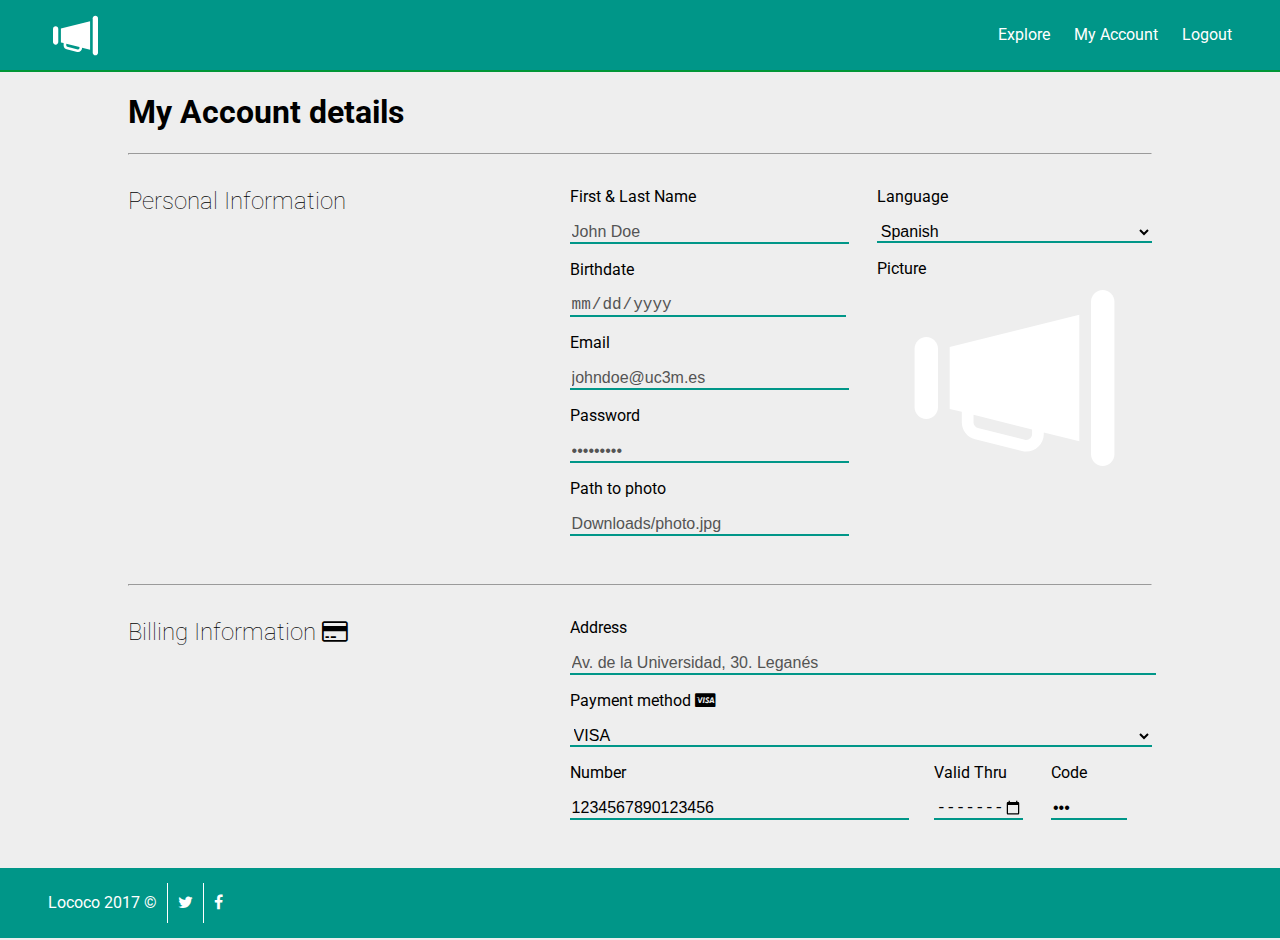
<file: index.html>
<!DOCTYPE html>
<html>

<head>
  <meta charset="utf-8">
  <link rel="stylesheet" href="css/style.css">
  <link rel="stylesheet" href="https://fonts.googleapis.com/css?family=Roboto">
  <link rel="stylesheet" href="https://maxcdn.bootstrapcdn.com/font-awesome/4.7.0/css/font-awesome.min.css">
  <title>My Account - Lococo</title>
</head>

<body>

  <header>
    <nav>
      <a href="#" class="logo"><img src="img/logo.svg" title="Lococo"></a>
      <ul>
        <li><a href="#">Explore</a></li>
        <li><a href="#">My Account</a></li>
        <li><a href="#">Logout</a></li>
      </ul>
    </nav>
  </header>


  <div class="sections-parent">
    <div class="sections-account">
      <h1>My Account details</h1>
      <hr>
      <section id="personal-information-section">
        <header class="size-40">
          <h2>Personal Information</h2>
        </header>
        <div class="size-30">
          <ul>
            <li>First & Last Name<br><input type="text" name="fullname" value="John Doe" disabled></li>
            <li>Birthdate<br><input type="date" name="bday" value="1/1/1970" disabled></li>
            <li>Email<br><input type="email" name="email" value="johndoe@uc3m.es" disabled></li>
            <li>Password<br><input type="password" name="passw" value="1234admin" disabled></li>
            <li>Path to photo<br><input type="text" name="photo-path" value="Downloads/photo.jpg" disabled></li>
          </ul>
        </div>
        <div class="size-30">
          <ul>
            <li>Language<br>
              <select>
  			<option value="spa">Spanish</option>
  			<option value="eng">English</option>
  			<option value="fra">French</option>
  			<option value="ger">German</option>
			</select> </li>
            <li>Picture<br>
              <div class="profile-picture">
                <img src="img/logo.svg" /></div>
            </li>
          </ul>
        </div>
      </section>
      <hr>
      <section id="billing-information-section">
        <header class="size-40">
          <h2>Billing Information  <i class="fa fa-credit-card" aria-hidden="true"></i></h2>
        </header>
        <div class="size-60">
          <ul>
            <li>Address<br><input type="text" name="address" disabled value="Av. de la Universidad, 30. Leganés"></li>
            <li>Payment method <i id="payment-icon" class="fa fa-cc-visa" aria-hidden="true"></i><br><select id="payment-method">
  			<option value="visa">VISA</option>
  			<option value="mastercard">Mastercard</option>
  			<option value="paypal">PayPal</option>
			</select></li>
            <li>
              <ul>
                <li class="size-70">Number<br><input type="text" name="card-number" maxlength="16" value="1234567890123456"></li>
                <li class="size-15">Valid Thru<br><input type="month" name="card-number" maxlength="5" value="05/19"></li>
                <li class="size-15">Code<br><input type="password" name="csv" maxlength="3" value="123"></li>
              </ul>
            </li>
          </ul>
        </div>
      </section>
    </div>
  </div>
  <footer>
    <ul>
      <li><a href="#">Lococo 2017 ©</a></li>
      <div class="divider"></div>
      <li><a href="#"><i class="fa fa-twitter" aria-hidden="true"></i></a></li>
      <div class="divider"></div>
      <li><a href="#"><i class="fa fa-facebook" aria-hidden="true"></i></a></li>
    </ul>
  </footer>
</body>

</html>
</file>
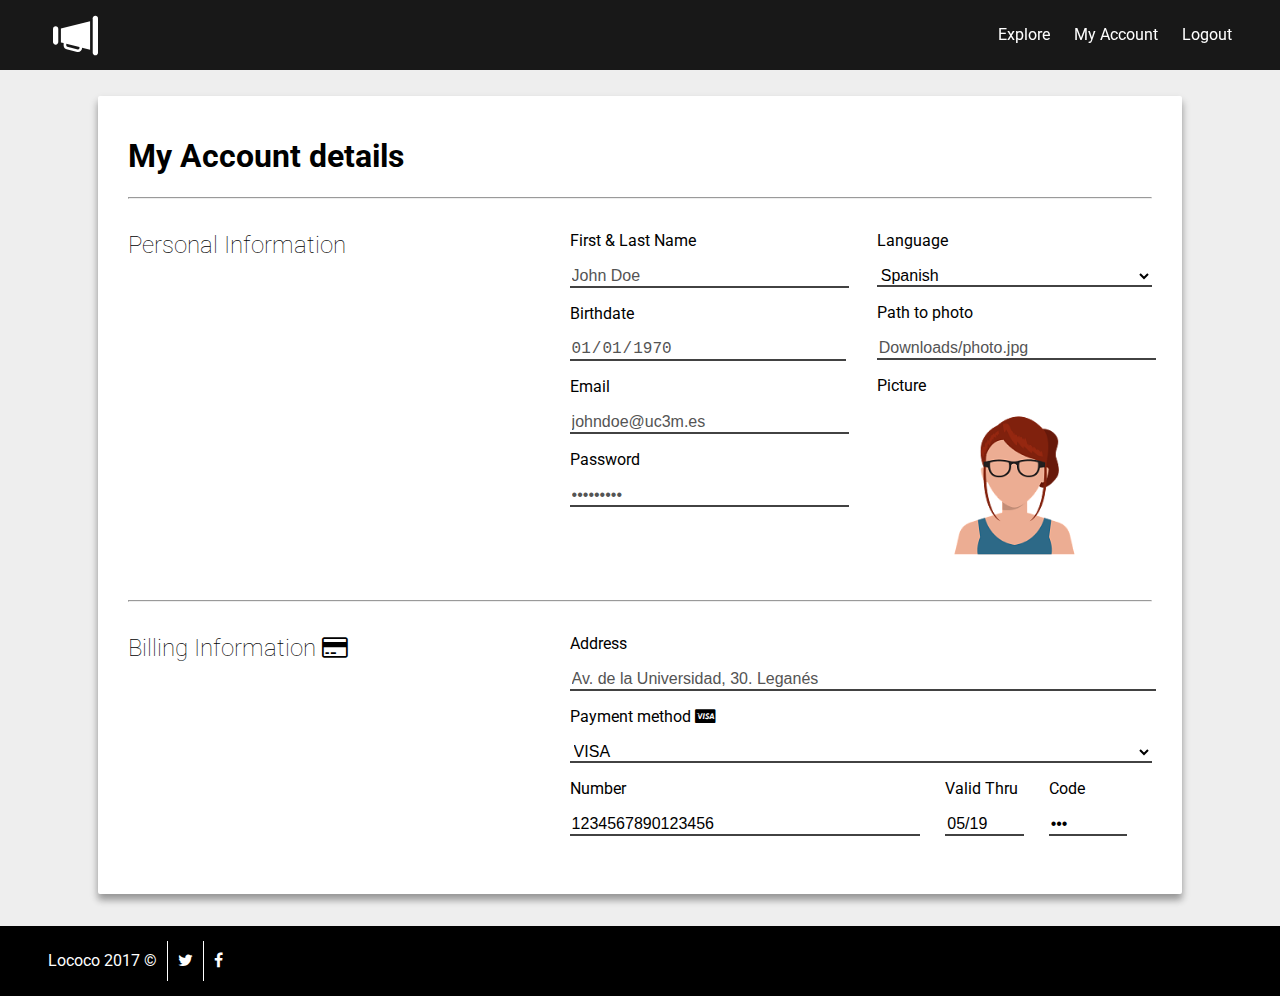
<file: Ex1/index.html>
<!DOCTYPE html>
<html lang="en-US" style="height: 100%">

<head>
    <title>My Account - Lococo</title>
    <meta name="author" content="Guillermo Escobero, Raul Olmedo">
    <meta charset="utf-8">
    <link rel="stylesheet" href="style/style.css">
    <!--Import Roboto font from GoogleFonts -->
    <link rel="stylesheet" href="https://fonts.googleapis.com/css?family=Roboto">
    <!--Import icons from FontAwesome -->
    <link rel="stylesheet" href="https://maxcdn.bootstrapcdn.com/font-awesome/4.7.0/css/font-awesome.min.css">
</head>

<body>

<header>
    <!--Navigation bar -->
    <nav>
        <!--Logo of the app -->
        <a href="#" class="logo"><img src="images/logo.svg" alt="Lococo">
        </a>
        <ul>
            <!--Create a list of links -->
            <li><a href="#">Explore</a>
            </li>
            <li><a href="#">My Account</a>
            </li>
            <li><a href="#">Logout</a>
            </li>
        </ul>
    </nav>
</header>

<main>
    <!--Container of both personal information and billing sections -->
    <div class="sections-container">
        <h1>My Account details</h1>
        <hr>
        <!--Subsection showing the personal information -->
        <section id="personal-information-section">
            <!--Header with the title of the section-->
            <header class="size-40">
                <h2>Personal Information</h2>
            </header>
            <!--Div with the information itself -->
            <div class="size-30">
                <ul>
                    <!--All fields are disabled, since it is supposed to contain previous information that may or may not be changed -->
                    <li>First &#38; Last Name
                        <br>
                        <input type="text" name="fullname" value="John Doe" disabled>
                    </li>
                    <li>Birthdate
                        <br>
                        <input type="date" name="bday" value="1970-01-01" disabled>
                    </li>
                    <li>Email
                        <br>
                        <input type="email" name="email" value="johndoe@uc3m.es" disabled>
                    </li>
                    <li>Password
                        <br>
                        <input type="password" name="passw" value="1234admin" disabled>
                    </li>
                </ul>
            </div><!-- >
          This comment is mandatory to make inline-blocks to be in the same line, without it,
          in the tablet version both subsections would not display one after the other
          -->
            <div class="size-30">
                <!--List with the rest of the personal information -->
                <ul>
                    <li>Language
                        <br>
                        <!--Selector for language -->
                        <select>
                            <option value="spa">Spanish</option>
                            <option value="eng">English</option>
                            <option value="fra">French</option>
                            <option value="ger">German</option>
                        </select>
                    </li>
                    <li>Path to photo
                        <br>
                        <input type="text" name="photo-path" value="Downloads/photo.jpg" disabled>
                    </li>
                    <li>Picture
                        <br>
                        <div class="profile-picture">
                            <img alt="profile-photo" src="images/idphoto.png"/>
                        </div>
                    </li>
                </ul>
            </div>
        </section>
        <!--Horizontal line separator -->
        <hr>
        <!--Subsection showing the billing information-->
        <section id="billing-information-section">
            <header class="size-40">
                <!--The class fa fa-credit-card is required to use one of the icons imported into the html from FontAwesome -->
                <h2>Billing Information&nbsp;<i class="fa fa-credit-card" aria-hidden="true"></i></h2>
            </header>
            <div class="size-60">
                <ul>
                    <li>Address
                        <br>
                        <input type="text" name="address" disabled value="Av. de la Universidad, 30. Leganés">
                    </li>
                    <!--Using FontAwesome icons once again -->
                    <li>Payment method&nbsp;<i class="fa fa-cc-visa" aria-hidden="true"></i>
                        <br>
                        <select id="payment-method">
                            <option value="visa">VISA</option>
                            <option value="mastercard">Mastercard</option>
                            <option value="paypal">PayPal</option>
                        </select>
                    </li>
                    <!--List containing the rest of the information created -->
                    <li>
                        <ul>
                            <li class="size-70">Number
                                <br>
                                <input type="text" name="card-number" maxlength="16" value="1234567890123456">
                            </li>
                            <li class="size-15">Valid Thru
                                <br>
                                <input type="text" name="card-valid" maxlength="5" value="05/19">
                            </li>
                            <li class="size-15">Code
                                <br>
                                <input type="password" name="csv" maxlength="3" value="123">
                            </li>
                        </ul>
                    </li>
                </ul>
            </div>
        </section>
    </div>
</main>
<!--Footer section of the web created -->
<footer>
    <ul>
        <li><a href="#">Lococo 2017 ©</a>
        </li>
        <!--Vertical divider (see .divider class in the .css) -->
        <li class="divider"></li>
        <li><a href="#"><i class="fa fa-twitter" aria-hidden="true"></i></a>
        </li>
        <li class="divider"></li>
        <li><a href="#"><i class="fa fa-facebook" aria-hidden="true"></i></a>
        </li>
    </ul>
</footer>
</body>

</html>
</file>
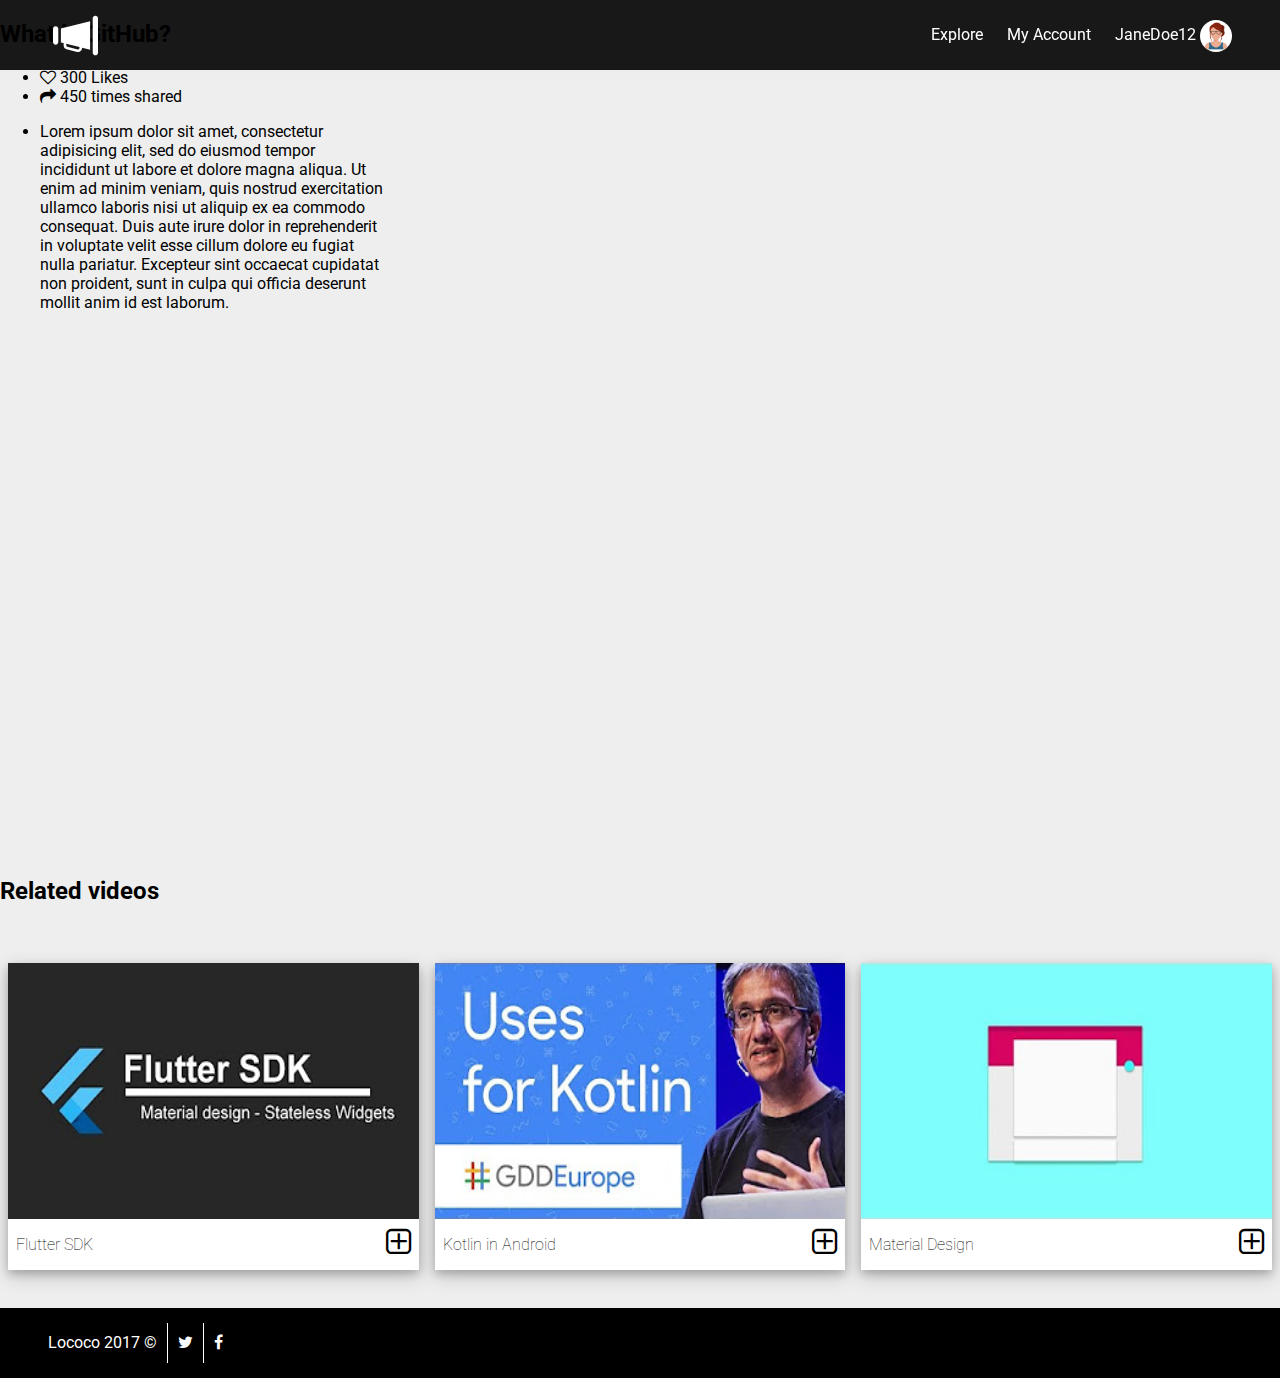
<file: Ex2/index.html>
<!DOCTYPE html>
<html lang="en-US" style="height: 100%">

<head>
    <title>Explore - Lococo</title>
    <meta name="author" content="Guillermo Escobero, Raul Olmedo">
    <meta charset="utf-8">
    <link rel="stylesheet" href="style/style.css">
    <!--Import Roboto font from GoogleFonts -->
    <link rel="stylesheet" href="https://fonts.googleapis.com/css?family=Roboto">
    <!--Import icons from FontAwesome -->
    <link rel="stylesheet" href="https://maxcdn.bootstrapcdn.com/font-awesome/4.7.0/css/font-awesome.min.css">
</head>

<body>

    <header>
        <!--Navigation bar -->
        <nav>
            <!--Logo of the app -->
            <a href="#" class="logo"><img src="images/logo.svg" alt="Lococo">
            </a>
            <ul>
                <!--Create a list of links -->
                <li><a href="#">Explore</a>
                </li>
                <li><a href="#">My Account</a>
                </li>
                <li><a href="#">JaneDoe12&nbsp;<img class="circle photo-id-nav" src="images/idphoto.png" alt="profile-picture"></a>
                </li>
            </ul>
        </nav>
    </header>


    <main>
        <!--Container with video-suggestions and main-player sections-->
        <div class="sections-container">
            <!--Section showing the main video along with some text -->
            <section id="video-player-section">
                <aside class="size-30">
                    <h2>What is GitHub?</h2>
                    <ul>
                        <!--Icons from FontAwesome -->
                        <li><i class="fa fa-heart-o" aria-hidden="true"></i> 300 Likes </li>
                        <li><i class="fa fa-share" aria-hidden="true"></i> 450 times shared</li>
                        <li>
                            <p>Lorem ipsum dolor sit amet, consectetur adipisicing elit, sed do eiusmod tempor incididunt ut labore et dolore magna aliqua. Ut enim ad minim veniam, quis nostrud exercitation ullamco laboris nisi ut aliquip ex ea commodo consequat. Duis aute irure dolor in reprehenderit in voluptate velit esse cillum dolore eu fugiat nulla pariatur. Excepteur sint occaecat cupidatat non proident, sunt in culpa qui officia deserunt mollit anim id est laborum.</p>
                        </li>
                    </ul>
                </aside>
                <div class="size-70">
                    <!--Container for the iframe -->
                    <div class="video-player">
                        <!--Video inserted form youtube -->
                        <iframe src="https://www.youtube.com/embed/w3jLJU7DT5E" allowfullscreen></iframe>
                    </div>
                </div>
            </section>
            <!--Section showing suggested videos at the bottom of the page -->
            <section id="video-suggestions-section">
                <header>
                    <h2>Related videos</h2>
                </header>
                <!--Main container with the three suggestion cards -->
                <div class="suggestions">
                    <!--Card 1 -->
                    <div class="size-33 video-suggested-card">
                        <!--Section with the photo of the video -->
                        <div class="video-suggested-img-wrapper">
                            <img src="images/hqdefault.jpg" alt="Flutter SDK">
                        </div>
                        <!--Section with the title of the video -->
                        <h2>Flutter SDK <i class="fa fa-plus-square-o" aria-hidden="true"></i></h2>
                    </div>
                    <!--Card 2 -->
                    <div class="size-33 video-suggested-card">
                        <div class="video-suggested-img-wrapper">
                            <img src="images/hqdefault-2.jpg" alt="Kotlin in Android">
                        </div>
                        <h2>Kotlin in Android <i class="fa fa-plus-square-o" aria-hidden="true"></i></h2>
                    </div>
                    <!--Card 3 -->
                    <div class="size-33 video-suggested-card">
                        <div class="video-suggested-img-wrapper">
                            <img src="images/hqdefault-3.jpg" alt="Material Design">
                        </div>
                        <h2>Material Design <i class="fa fa-plus-square-o" aria-hidden="true"></i></h2>
                    </div>
                </div>
            </section>
        </div>
    </main>
    <!--Footer section of the web created -->
    <footer>
        <ul>
            <li><a href="../Ex1/index.html">Lococo 2017 ©</a>
            </li>
            <!--Vertical divider (see .divider class in the .css) -->
            <li class="divider"></li>
            <li><a href="#"><i class="fa fa-twitter" aria-hidden="true"></i></a>
            </li>
            <li class="divider"></li>
            <li><a href="#"><i class="fa fa-facebook" aria-hidden="true"></i></a>
            </li>
        </ul>
    </footer>
</body>

</html>
</file>
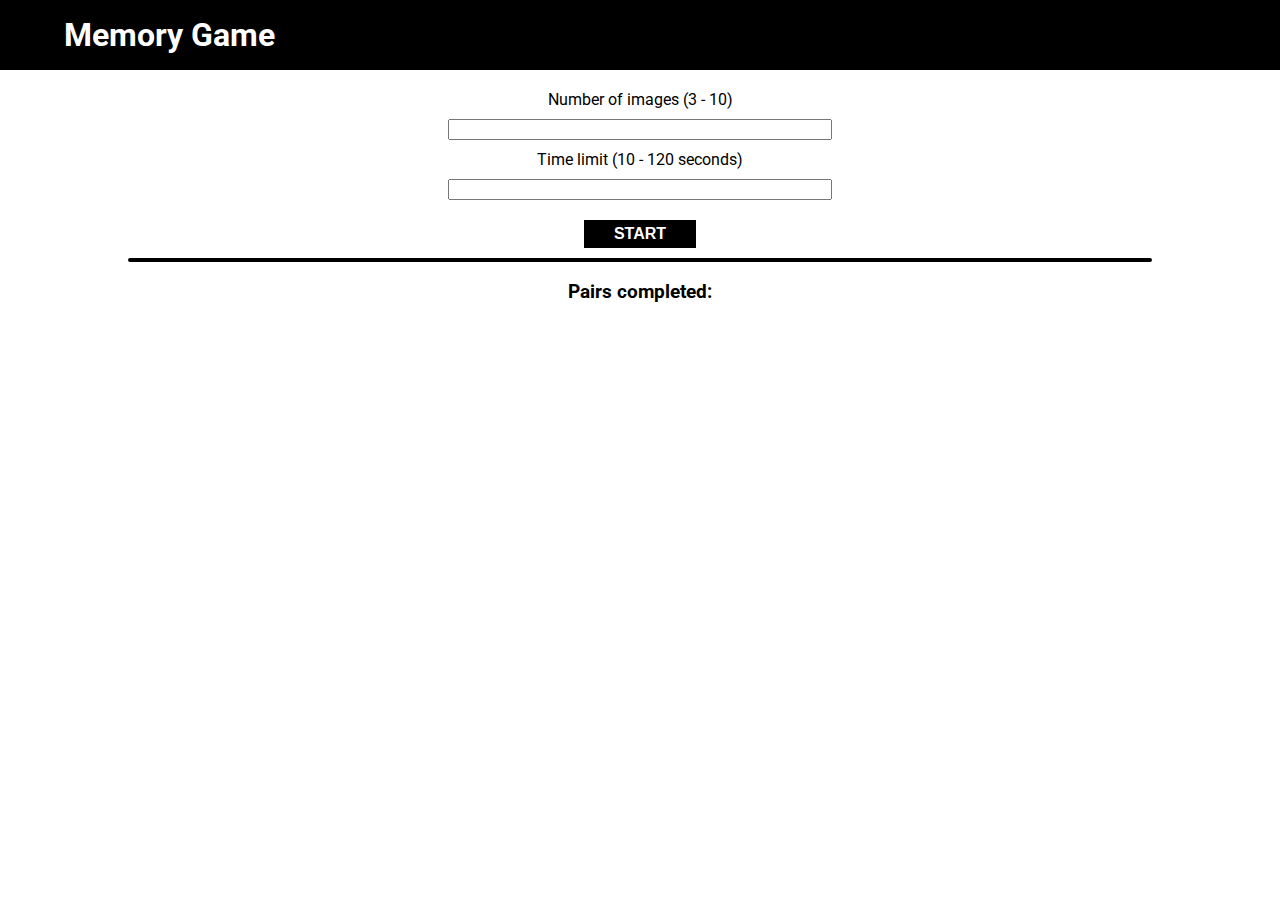
<file: Ex3/index.html>
<!DOCTYPE html>
<html>
<head>
    <meta charset="utf-8">
    <link rel="stylesheet" href="style/style.css">
    <link href="https://maxcdn.bootstrapcdn.com/font-awesome/4.7.0/css/font-awesome.min.css" rel="stylesheet"
          integrity="sha384-wvfXpqpZZVQGK6TAh5PVlGOfQNHSoD2xbE+QkPxCAFlNEevoEH3Sl0sibVcOQVnN" crossorigin="anonymous">
    <link rel="stylesheet" href="https://fonts.googleapis.com/css?family=Roboto">
    <title>Memory Game - Lococo</title>
</head>
<body>
  <header>
    <h1>Memory Game</h1>
  </header>
<div>
    <form>
        Number of images (3 - 10)
        <br>
        <input id="images-number" type="number" name="size" min="3" max="10"/>
        Time limit (10 - 120 seconds)
        <br>
        <input id="time-limit" type="number" name="timeLimit" min="10" max="120">
        <button type="button" class="start btn-main" onclick="startGame()" name="button">START</button>
    </form>
    <p id="countdown"></p>
    <h3>Pairs completed: <span id="pairs-completed"></span></h3>
</div>
<main>
    <div id="board"></div>
</main>
<script src="https://ajax.googleapis.com/ajax/libs/jquery/3.2.1/jquery.min.js"></script>
<script src="js/memogame.js"></script>
</body>
</html>
</file>
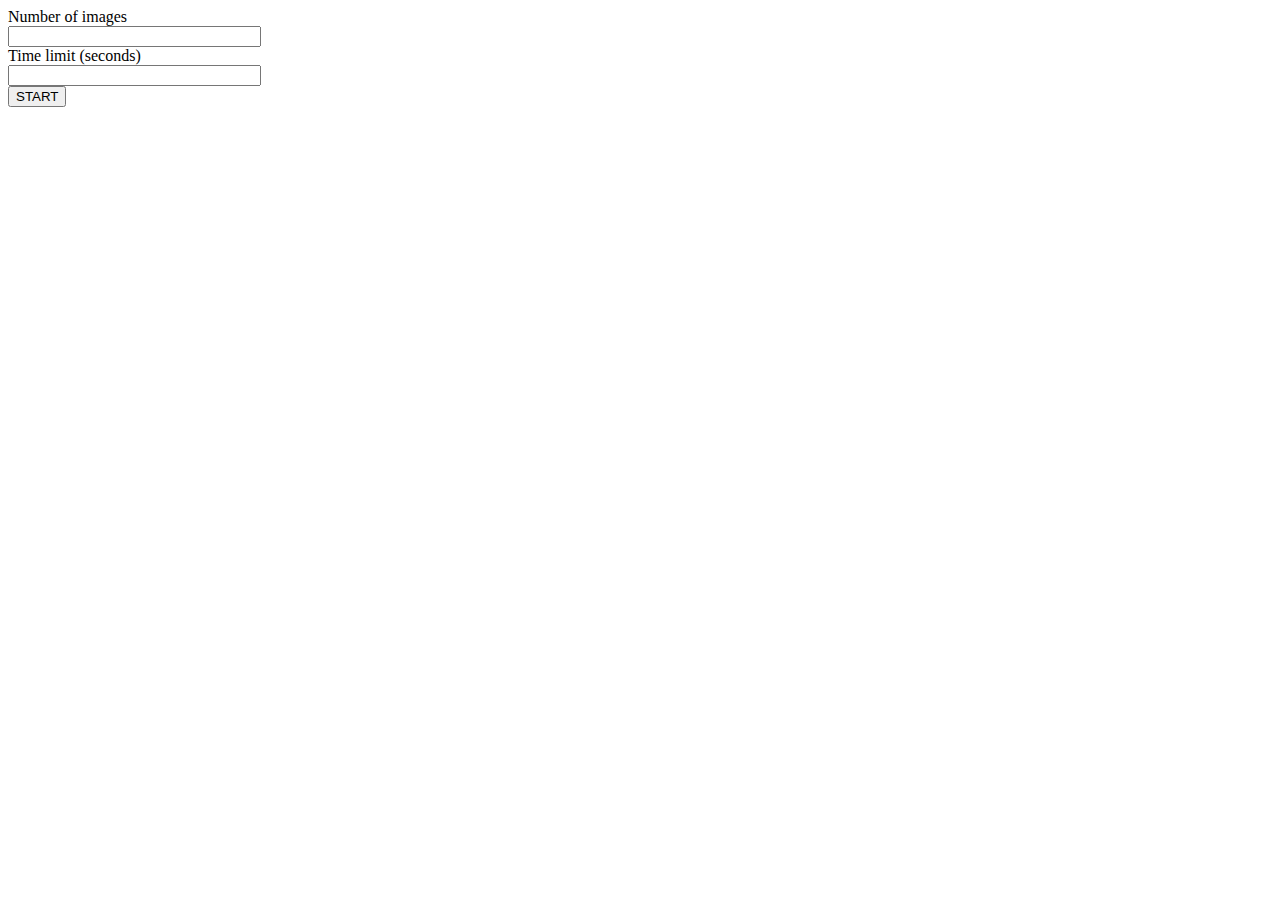
<file: Ex6/index.html>
<!DOCTYPE html>
<html>
<head>
    <meta charset="utf-8">
    <link rel="stylesheet" href="style/style.css">
    <link href="https://maxcdn.bootstrapcdn.com/font-awesome/4.7.0/css/font-awesome.min.css" rel="stylesheet"
          integrity="sha384-wvfXpqpZZVQGK6TAh5PVlGOfQNHSoD2xbE+QkPxCAFlNEevoEH3Sl0sibVcOQVnN" crossorigin="anonymous">
    <title>Memory Game - Lococo</title>
</head>
<body>
<div>
    <form>
        Number of images
        <br>
        <input id="images-number" type="number" name="size" min="3" max="10"/>
        Time limit (seconds)
        <br>
        <input id="time-limit" type="number" name="timeLimit" min="10" max="120">
        <button type="button" class="start" onclick="startGame()" name="button">START</button>
    </form>
    <p id="countdown"></p>
</div>
<main>
    <div id="board"></div>
</main>
<div>
    <h3 id="pairs-completed"></h3>
</div>
<script src="https://ajax.googleapis.com/ajax/libs/jquery/3.2.1/jquery.min.js"></script>
<script src="js/memogame.js"></script>
</body>
</html>
</file>
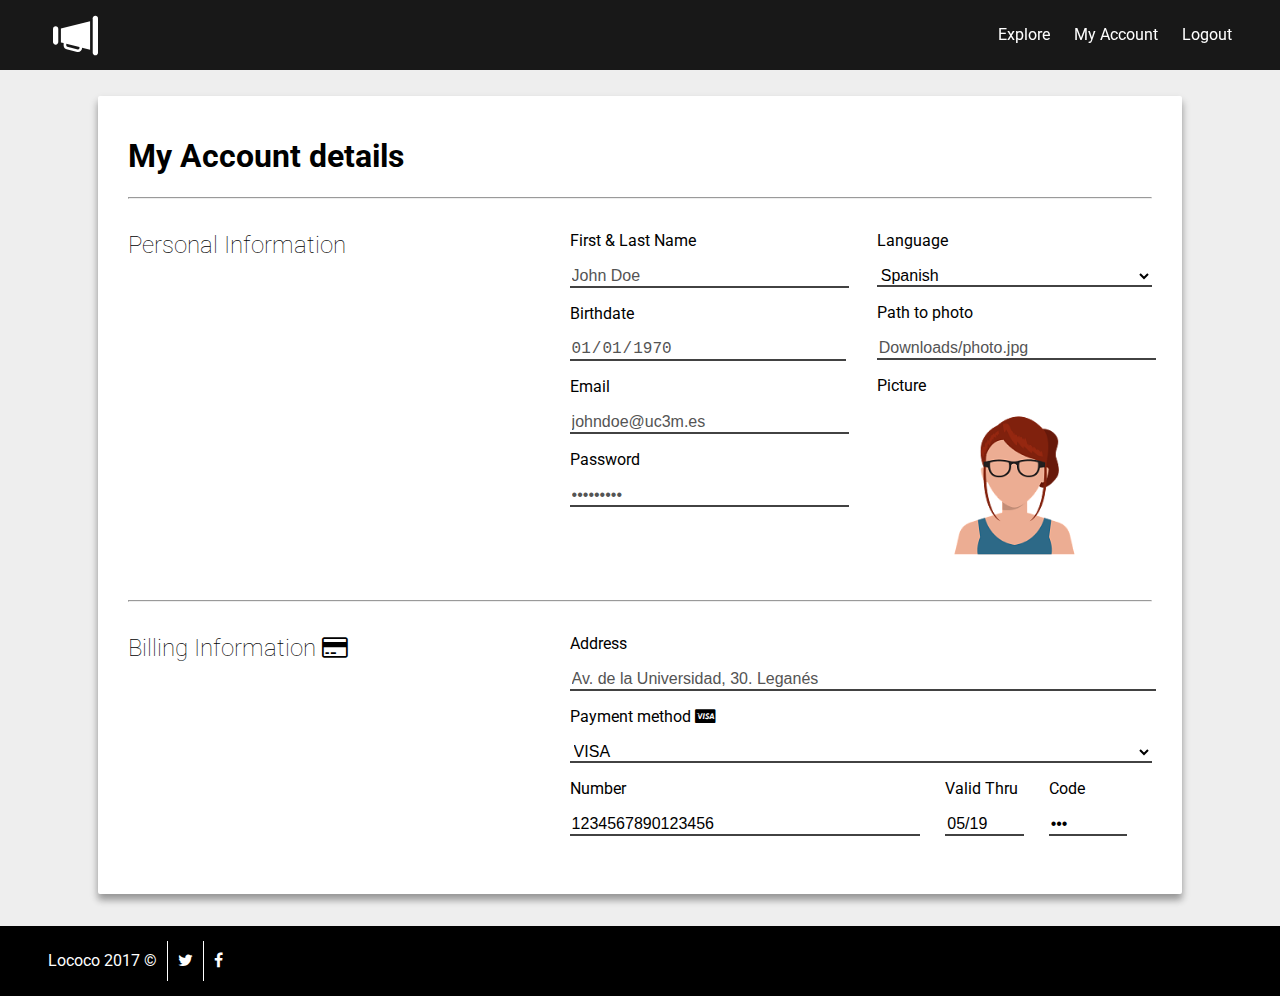
<file: firstAssignment/Ex3/index.html>
<!DOCTYPE html>
<html lang="en-US" style="height: 100%">

<head>
    <title>My Account - Lococo</title>
    <meta name="author" content="Guillermo Escobero, Raul Olmedo">
    <meta charset="utf-8">
    <!--Added the meta tag viewport to allow smaller devices to show correctly the web page -->
    <meta name="viewport" content="width=device-width, initial-scale=1.0">
    <link rel="stylesheet" href="style/style.css">
    <!--Import Roboto font from GoogleFonts -->
    <link rel="stylesheet" href="https://fonts.googleapis.com/css?family=Roboto">
    <!--Import icons from FontAwesome -->
    <link rel="stylesheet" href="https://maxcdn.bootstrapcdn.com/font-awesome/4.7.0/css/font-awesome.min.css">
</head>

<body>

    <header>
        <!--Navigation bar -->
        <nav>
            <!--Logo of the app -->
            <a href="#" class="logo"><img src="images/logo.svg" alt="Lococo">
            </a>
            <ul>
                <!--Create a list of links -->
                <li><a href="#">Explore</a>
                </li>
                <li><a href="#">My Account</a>
                </li>
                <li><a href="#">Logout</a>
                </li>
            </ul>
        </nav>
    </header>

    <main>
        <!--Container of both personal information and billing sections -->
        <div class="sections-container">
            <h1>My Account details</h1>
            <hr>
            <!--Subsection showing the personal information -->
            <section id="personal-information-section">
                <!--Header with the title of the section-->
                <header class="size-40">
                    <h2>Personal Information</h2>
                </header>
                <!--Div with the information itself -->
                <div class="size-30">
                    <ul>
                        <!--All fields are disabled, since it is supposed to contain previous information that may or may not be changed -->
                        <li>First &#38; Last Name
                            <br>
                            <input type="text" name="fullname" value="John Doe" disabled>
                        </li>
                        <li>Birthdate
                            <br>
                            <input type="date" name="bday" value="1970-01-01" disabled>
                        </li>
                        <li>Email
                            <br>
                            <input type="email" name="email" value="johndoe@uc3m.es" disabled>
                        </li>
                        <li>Password
                            <br>
                            <input type="password" name="passw" value="1234admin" disabled>
                        </li>
                    </ul>
                </div><!--
                This comment is mandatory to make inline-blocks to be in the same line, without it, in the tablet version both subsections would not display one after the other
          --><div class="size-30">
                    <!--List with the rest of the personal information -->
                    <ul>
                        <li>Language
                            <br>
                            <!--Selector for language -->
                            <select>
                                <option value="spa">Spanish</option>
                                <option value="eng">English</option>
                                <option value="fra">French</option>
                                <option value="ger">German</option>
                            </select>
                        </li>
                        <li>Path to photo
                            <br>
                            <input type="text" name="photo-path" value="Downloads/photo.jpg" disabled>
                        </li>
                        <li>Picture
                            <br>
                            <div class="profile-picture">
                                <img alt="profile-photo" src="images/idphoto.png" />
                            </div>
                        </li>
                    </ul>
                </div>
            </section>
            <!--Horizontal line separator -->
            <hr>
            <!--Subsection showing the billing information-->
            <section id="billing-information-section">
                <header class="size-40">
                    <!--The class fa fa-credit-card is required to use one of the icons imported into the html from FontAwesome -->
                    <h2>Billing Information  <i class="fa fa-credit-card" aria-hidden="true"></i></h2>
                </header>
                <div class="size-60">
                    <ul>
                        <li>Address
                            <br>
                            <input type="text" name="address" disabled value="Av. de la Universidad, 30. Leganés">
                        </li>
                        <!--Using FontAwesome icons once again -->
                        <li>Payment method <i class="fa fa-cc-visa" aria-hidden="true"></i>
                            <br>
                            <select id="payment-method">
                                <!--Selector created -->
                                <option value="visa">VISA</option>
                                <option value="mastercard">Mastercard</option>
                                <option value="paypal">PayPal</option>
                            </select>
                        </li>
                        <!--List containing the rest of the information created -->
                        <li>
                            <ul>
                                <li class="size-70">Number
                                    <br>
                                    <input type="text" name="card-number" maxlength="16" value="1234567890123456">
                                </li>
                                <li class="size-15">Valid Thru
                                    <br>
                                    <input type="text" name="card-valid" maxlength="5" value="05/19">
                                </li>
                                <li class="size-15">Code
                                    <br>
                                    <input type="password" name="csv" maxlength="3" value="123">
                                </li>
                            </ul>
                        </li>
                    </ul>
                </div>
            </section>
        </div>
    </main>
    <!--Footer section of the web created -->
    <footer>
        <ul>
            <li><a href="#">Lococo 2017 ©</a>
            </li>
            <!--Vertical divider (see .divider class in the .css) -->
            <li class="divider"></li>
            <li><a href="#"><i class="fa fa-twitter" aria-hidden="true"></i></a>
            </li>
            <li class="divider"></li>
            <li><a href="#"><i class="fa fa-facebook" aria-hidden="true"></i></a>
            </li>
        </ul>
    </footer>
</body>

</html>
</file>
<file: css/style.css>
body {
  margin: 0 auto;
  font-family: 'Roboto', Helvetica, Arial, sans-serif;
  background-color: #EEEEEE;
}

header nav ul, .sections-account ul, footer ul {
  list-style-type: none;
  padding-left: 0;
  margin: 0 auto;
}

header nav li {
  display: inline-block;
  padding: 0 10px;
}

header nav ul {
  float: right;
  line-height: 70px;
  margin-right: 3%;
}

header nav a {
  color: #FFFFFF;
  text-decoration: none;
  display: block;
}

header nav li:hover {
  background-color: rgb(45, 159, 73);
}

header nav {
  background-color: #009688;
  display: block;
  height: 70px;
  border-bottom: 2px solid #009636;
}

footer {
  height: 70px;
  background-color: #009688;
  padding-right: 3%;
  padding-left: 3%;
}

footer ul {
  display: inline-flex;
  float: left;
  line-height: 70px;
}

footer ul li {
  display: inline-block;
  margin-left: 10px;
}

footer ul li:hover {
  background-color: rgb(45, 159, 73);
}

footer ul a {
  color: #FFFFFF;
  text-decoration: none;
  display: block;
}

.logo {
  display: inline-block;
  line-height: 70px;
  margin-left: 3%;
}

header nav img {
  width: 75px;
  height: 45px;
  vertical-align: middle;
}

.profile-picture {
  height: 200px;
  width: 100%;
}

.profile-picture img {
  height: 100%;
  width: 100%;
  vertical-align: middle;
}

.sections-parent {
  margin: 20px 30px 0;
}

.sections-account {
  width: 95%;
  max-width: 1024px;
  margin: 0 auto;
}

.sections-account header h2 {
  font-weight: 100;
}

.divider {
  border-left: 1px solid #FFFFFF;
  height: 40px;
  align-self: center;
  margin-left: 10px;
}

#personal-information-section, #billing-information-section {
  display: flex;
  width: 100%;
  margin-top: 2em;
  margin-bottom: 2em;
}

#personal-information-section h2, #billing-information-section h2 {
  margin: 0 auto;
}

#personal-information-section input, #billing-information-section input, #personal-information-section select, #billing-information-section select {
  width: 100%;
  margin-top: 1em;
  margin-bottom: 1em;
  border: none;
  border-bottom: 2px solid #009688;
  background-color: transparent;
  font-size: 16px;
  outline: none;
}

#personal-information-section ul, #billing-information-section ul {
  padding-left: 2em;
}

#billing-information-section ul>li>ul {
  display: flex;
  padding: 0;
}

#billing-information-section ul>li>ul>li {
  margin-right: 5%;
}

.size-15 {
  width: 15%;
}

.size-30 {
  width: 30%;
}

.size-40 {
  width: 40%;
}

.size-60 {
  width: 60%;
}

.size-70 {
  width: 70%;
}
</file>
<file: Ex2/style/style.css>
body {
  margin: 0 auto;
  font-family: 'Roboto', Helvetica, Arial, sans-serif;
  background: #EEEEEE;
}

#video-player-info li {
  padding: 10px 0px;
  text-align: justify;
  font-size: 20px;
}

#video-player-info h2 {
  padding-bottom: 10px;
}

#video-player-info {
  margin-right: 2em;
}

#video-player-info p{
  font-size: 15px;
}

header nav ul, .sections-main ul, footer ul {
  list-style-type: none;
  padding-left: 0;
  margin: 0 auto;
}

header nav li {
  display: inline-block;
  padding: 0 10px;
}

header nav ul {
  float: right;
  line-height: 70px;
  margin-right: 3%;
}

header nav a {
  color: #FFFFFF;
  text-decoration: none;
  display: inline-block;
}

header nav li:hover, footer ul li:hover {
  background-color: #424242;
}

header nav {
  background-color: rgba(0, 0, 0, 0.9);
  height: 70px;
  position: fixed;
  width: 100%;
  top: 0;
  z-index: 1;
}

footer {
  height: 70px;
  background-color: rgb(0, 0, 0);
  padding-right: 3%;
  padding-left: 3%;
}

footer ul {
  display: inline-flex;
  float: left;
  line-height: 70px;
}

footer ul li {
  display: inline-block;
  padding: 0 10px;
}

footer ul a {
  color: #FFFFFF;
  text-decoration: none;
  display: block;
}

.logo {
  display: inline-block;
  line-height: 70px;
  margin-left: 3%;
}

header nav img {
  width: 75px;
  height: 45px;
  vertical-align: middle;
}

.main {
  margin: 6em 0 2em 0;
}

.sections-main {
  width: 95%;
  max-width: 1024px;
  margin: 0 auto;
}

.sections-main header h2 {
  font-weight: 100;
}

.divider {
  border-left: 1px solid #FFFFFF;
  height: 40px;
  align-self: center;
  padding: 0;
}

#video-player-main {
  display: flex;
  width: 100%;
  margin-top: 2em;
  margin-bottom: 3em;
}

.video-player {
  position: relative;
  padding-bottom: 56.25%;
  padding-top: 25px;
  height: 0;
}

.video-player iframe {
  width: 100%;
  height: 100%;
  position: absolute;
  top: 0;
  left: 0;
  border: none;
}

#video-player-main h2 {
  margin: 0 auto;
}

#video-suggestions {
  margin-bottom: 2em;
}

.suggestions {
  display: flex;
  padding: 30px 0 30px 0;
}

.video-suggested-card {
  background-color: #FFFFFF;
  margin: .5em .5em;
  box-shadow: 0 4px 8px 0 rgba(0, 0, 0, 0.2), 0 6px 20px 0 rgba(0, 0, 0, 0.19);
  border-radius: 2px;
}

.video-suggested-img-wrapper {
  position: relative;
  padding-bottom: 56.25%;
  padding-top: 25px;
  height: 0;
  background-color: inherit;
}

.video-suggested-card img {
  width: 100%;
  height: 100%;
  position: absolute;
  top: 0;
  left: 0;
}

.video-suggested-card h2 {
  font-size: 16px;
  font-weight: 100;
  padding: 1em .5em;
  margin: 0;
  background-color: #FFFFFF;
}

.video-suggested-card i {
  font-size: 2em;
  line-height: 16px;
  font-weight: 50;
  vertical-align: middle;
  float: right;
}

.circle {
  border-radius: 50%;
  width: 2em;
  height: 2em;
}

#user-name{
  padding-right: 20px;
}

.photo-id-nav {
  background-color: #FFF;
}

.size-15 {
  width: 15%;
}

.size-30 {
  width: 30%;
}

.size-33 {
  width: 33.3%;
}

.size-40 {
  width: 40%;
}

.size-60 {
  width: 60%;
}

.size-70 {
  width: 70%;
}

.larger-font {
  font-size: 5;
  font-weight: 300;
}
</file>
<file: Ex3/style/style.css>
* {
    box-sizing: border-box;
}

html, body {
  font-family: Roboto, sans-serif;
}

h1, body {
  padding: 0;
  margin: 0;
}

h3 {
  text-align: center;
}

header {
  background-color: #000;
  color: white;
  height: 70px;
  margin: 0;
  width: 100%;
  padding-left: 5%;
  margin-bottom: 20px;
}

header h1 {
  line-height: 70px;
}

#board {
    perspective: 800px;
    margin: 0 auto;
}

/* This is the style for each card */
.card {
    display: inline-block;
    width: 100px;
    height: 100px;
    margin: 10px;
    transform-style: preserve-3d;
    transition: transform 0.5s;
}

/* This is the front of the card, this is the default state unless flipped */
.front {
    background-color: red;
    border: 6px solid grey;
}

/* This is the back of the card, showing the image and adding a transformation transition when it flips */
.back {
    background-color: white;
    border: 6px solid grey;
    transform: rotateY(180deg);
}

.back i {
    font-size: 100%;
}

/* This class applies when it has been a match, the card remains flipped */
.matched {
    transform: rotateY(180deg);

}

/* On a match the card's border changes its color to green to show the user found a pair  */
.matched .back {
    border: 6px solid green;
}

/* This style applies when the user clicks on the card, showing the front of it -a flip animation has been added */
.selected {
    transform: rotateY(180deg);
}

.card div {
    margin: 0;
    display: block;
    position: absolute;
    width: 100%;
    height: 100%;
    backface-visibility: hidden;
}

.card img {
    width: 100%;
    height: 100%;
}

form {
  margin: 0 auto;
  text-align: center;
}

form input {
  margin: 10px auto;
  width: 30%;
  display: block;
}

main {
  max-width: 1024px;
  width: 90%;
  margin: 0 auto;
}

.btn-main {
  font-size: 1em;
  margin: 10px 0;
  background-color: black;
  color: white;
  font-weight: bold;
  padding: 5px 30px;
  border: 0px;
}

#countdown {
  text-align: center;
  margin: 0 10%;
  font-size: 2em;
  border: 2px solid black;
  border-radius: 10px;

}
</file>
<file: Ex6/style/style.css>
* {
    box-sizing: border-box;
}

#board {
    perspective: 800px;
}

/* This is the style for each card */
.card {
    display: inline-block;
    width: 100px;
    height: 100px;
    margin: 10px;
    transform-style: preserve-3d;
    transition: transform 0.5s;
}

/* This is the front of the card, this is the default state unless flipped */
.front {
    background-color: red;
    border: 6px solid grey;
}

/* This is the back of the card, showing the image and adding a transformation transition when it flips */
.back {
    background-color: white;
    border: 6px solid grey;
    transform: rotateY(180deg);
}

.back i {
    font-size: 100%;
}

input {
    display: block;
    width: 20%;
}

/* This class applies when it has been a match, the card remains flipped */
.matched {
    transform: rotateY(180deg);

}

/* On a match the card's border changes its color to green to show the user found a pair  */
.matched .back {
    border: 6px solid green;
}

/* This style applies when the user clicks on the card, showing the front of it -a flip animation has been added */
.selected {
    transform: rotateY(180deg);
}

.card div {
    margin: 0;
    display: block;
    position: absolute;
    width: 100%;
    height: 100%;
    backface-visibility: hidden;
}

.card img {
    width: 100%;
    height: 100%;
}
</file>
<file: Ex1/style/style.css>
/* Exercise 1 CSS file
 * Guillermo Escobero & Raul Olmedo
 * Group 89 */

/* ------------------------ Main styles and resets ---------------------- */

body {
    margin: 0 auto;
    font-family: 'Roboto', Helvetica, Arial, sans-serif;
    background: #EEEEEE;
}

h2 {
    margin: 0 auto;
}

ul {
    list-style-type: none;
    padding-left: 0;
    margin: 0 auto;
}

input {
    text-overflow: ellipsis;
}

/* ------------------------------- Header ------------------------------- */

header nav {
    background-color: rgba(0, 0, 0, 0.9);
    height: 70px;
    position: fixed;
    width: 100%;
    top: 0;
}

/* Logo */

nav a.logo {
    display: inline-block;
    line-height: 70px;
    margin-left: 3%;
}

.logo img {
    width: 75px;
    height: 45px;
    vertical-align: middle;
}

/* Header nav right links */

header nav ul {
    float: right;
    line-height: 70px;
    margin-right: 3%;
}

header nav li {
    display: inline-block;
    padding: 0 10px;
}

header nav li:hover {
    background-color: #424242;
}

header nav a {
    color: #FFFFFF;
    text-decoration: none;
    display: block;
}

/* -----------    Body main wrapper (margins needed to have a nav fixed
and margin  to the footer) ------------------------------ */

main {
    margin: 6em 0 2em 0;
    padding: 0 5%;
}

/* ------------------------ Sections container -------------------------- */

.sections-container {
    max-width: 1024px;
    margin: 0 auto;
    background-color: #FFFFFF;
    border-radius: 2px;
    box-shadow: 0 5px 10px rgba(0, 0, 0, 0.19), 0 6px 6px rgba(0, 0, 0, 0.23);
    padding: 20px 30px 10px;
}

.sections-container header h2 {
    font-weight: 100;
}

.sections-container input, .sections-container select {
    width: 100%;
    margin-bottom: 1em;
    margin-top: 1em;
    border: none;
    border-bottom: 2px solid #424242;
    background-color: transparent;
    font-size: 16px;
    outline: none;
}

/* ----- Subsections -----*/

.sections-container section {
    display: flex;
    margin-top: 2em;
    margin-bottom: 2em;
}

.sections-container section ul {
    padding-left: 2em;
}

/* Profile picture style (responsive, centered) */

.profile-picture {
    padding-top: 0.5em;
}

.profile-picture img {
    width: 60%;
    margin: auto;
    display: block;
}

/* Special styles for billing information section (third row with three elements) */

#billing-information-section ul > li > ul {
    display: flex;
    padding: 0;
}

#billing-information-section ul > li > ul > li {
    margin-right: 5%;
}

/* ---------------------------- Footer ----------------------------- */

footer {
    height: 70px;
    background-color: rgb(0, 0, 0);
    padding-right: 3%;
    padding-left: 3%;
}

footer ul {
    display: inline-flex;
    float: left;
    line-height: 70px;
}

footer li {
    display: inline-block;
    padding: 0 10px;
}

footer li:hover {
    background-color: #424242;
}

footer a {
    color: #FFFFFF;
    text-decoration: none;
    display: block;
}

/* ---------------------------- Special classes ---------------------------- */

/* Divider line used in footer */

.divider {
    border-left: 1px solid #FFFFFF;
    height: 40px;
    align-self: center;
    padding: 0;
}

/* Elements size classes (responsive use) */

.size-15 {
    width: 15%;
}

.size-30 {
    width: 30%;
}

.size-40 {
    width: 40%;
}

.size-60 {
    width: 60%;
}

.size-70 {
    width: 70%;
}
</file>
<file: firstAssignment/Ex3/style/style.css>
/* Exercise 3 CSS file
 * Guillermo Escobero & Raul Olmedo
 * Group 89 */

/* ------------------------ Main styles and resets ---------------------- */

body {
  margin: 0 auto;
  font-family: 'Roboto', Helvetica, Arial, sans-serif;
  background: #EEEEEE;
}

h2 {
  margin: 0 auto;
}

ul {
  list-style-type: none;
  padding-left: 0;
  margin: 0 auto;
}

input {
  text-overflow: ellipsis;
}

/* ------------------------------- Header ------------------------------- */

header nav {
  background-color: rgba(0, 0, 0, 0.9);
  height: 70px;
  position: fixed;
  width: 100%;
  top: 0;
}

/* Logo */

nav a.logo {
  display: inline-block;
  line-height: 70px;
  margin-left: 3%;
}

.logo img {
  width: 75px;
  height: 45px;
  vertical-align: middle;
}

/* Header nav right links */

header nav ul {
  float: right;
  line-height: 70px;
  margin-right: 3%;
}

header nav li {
  display: inline-block;
  padding: 0 10px;
}

header nav li:hover {
  background-color: #424242;
}

header nav a {
  color: #FFFFFF;
  text-decoration: none;
  display: block;
}

/* -----------    Body main wrapper (margins needed to have a nav fixed
and margin  to the footer) ------------------------------ */

main {
  margin: 6em 0 2em 0;
  padding: 0 5%;
}

/* ------------------------ Sections container -------------------------- */

.sections-container {
  max-width: 1024px;
  margin: 0 auto;
  background-color: #FFFFFF;
  border-radius: 2px;
  box-shadow: 0 5px 10px rgba(0, 0, 0, 0.19), 0 6px 6px rgba(0, 0, 0, 0.23);
  padding: 20px 30px 10px;
}

.sections-container header h2 {
  font-weight: 100;
}

.sections-container input, .sections-container select {
  width: 100%;
  margin-bottom: 1em;
  margin-top: 1em;
  border: none;
  border-bottom: 2px solid #424242;
  background-color: transparent;
  font-size: 16px;
  outline: none;
}

/* ----- Subsections -----*/

.sections-container section {
  display: flex;
  margin-top: 2em;
  margin-bottom: 2em;
}

.sections-container section ul {
  padding-left: 2em;
}

/* Profile picture style (responsive, centered) */

.profile-picture {
  padding-top: 0.5em;
}

.profile-picture img {
  width: 60%;
  margin: auto;
  display: block;
}

/* Special styles for billing information section (third row with three elements) */

#billing-information-section ul>li>ul {
  display: flex;
  padding: 0;
}

#billing-information-section ul>li>ul>li {
  margin-right: 5%;
}

/* ---------------------------- Footer ----------------------------- */

footer {
  height: 70px;
  background-color: rgb(0, 0, 0);
  padding-right: 3%;
  padding-left: 3%;
}

footer ul {
  display: inline-flex;
  float: left;
  line-height: 70px;
}

footer li {
  display: inline-block;
  padding: 0 10px;
}

footer li:hover {
  background-color: #424242;
}

footer a {
  color: #FFFFFF;
  text-decoration: none;
  display: block;
}

/* ---------------------------- Special classes ---------------------------- */

/* Divider line used in footer */

.divider {
  border-left: 1px solid #FFFFFF;
  height: 40px;
  align-self: center;
  padding: 0;
}

/* Elements size classes (responsive use) */

.size-15 {
  width: 15%;
}

.size-30 {
  width: 30%;
}

.size-40 {
  width: 40%;
}

.size-60 {
  width: 60%;
}

.size-70 {
  width: 70%;
}

@media only screen and (max-width: 768px) {
    /* For tablets: */
    [class*="size-"] {
        width: 50%;
    }

    .size-40 {
      width: 100%;
    }

    .size-30 {
      display: inline-block;
      vertical-align: top;
    }

    #personal-information-section, #billing-information-section {
      display: block;
    }

    #personal-information-section header {
      display: block;
    }

    .sections-container header {
      margin-bottom: 1em;
    }

    .size-60 {
      width: 100%;
    }

    main {
      padding: 0;
      margin: 4em 0 0 0;
    }
}

@media only screen and (max-width: 600px) {
    /* For mobile phones: */
    [class*="size-"] {
        width: 100%;
    }

    /* ---------- Header ------ */

    header nav {
      position: static;
      height: 13em;
    }

    /* Logo */

    nav a.logo {
      float: none;
    }

    /* Header nav right links */

    header nav ul.unformatted {
      margin-right: 0;
      background-color: rgba(0, 0, 0, 0.9);
      line-height: 40px;
      width: 100%;
      float: none;
    }

    header nav li {
      display: block;
      padding: 0 10px;
    }

    header nav a {
      float: right;
      clear: right;
    }

    /* -----------  Body main wrapper ------------------------------ */

    main {
      margin-top: 0;
      margin-bottom: 0;
      padding: 0;
    }

    /* ------------ Sections container -------------------------- */

    .sections-container header {
      margin-bottom: 1em;
    }

    /* ----- Subsections -----*/

    .sections-container section {
      display: block;
    }

    .sections-container section ul {
      padding-left: 1em;
    }

    /* Special styles for billing information section
    (third row with three elements) */

    #billing-information-section ul>li>ul {
      display: block;
    }

}
</file>
